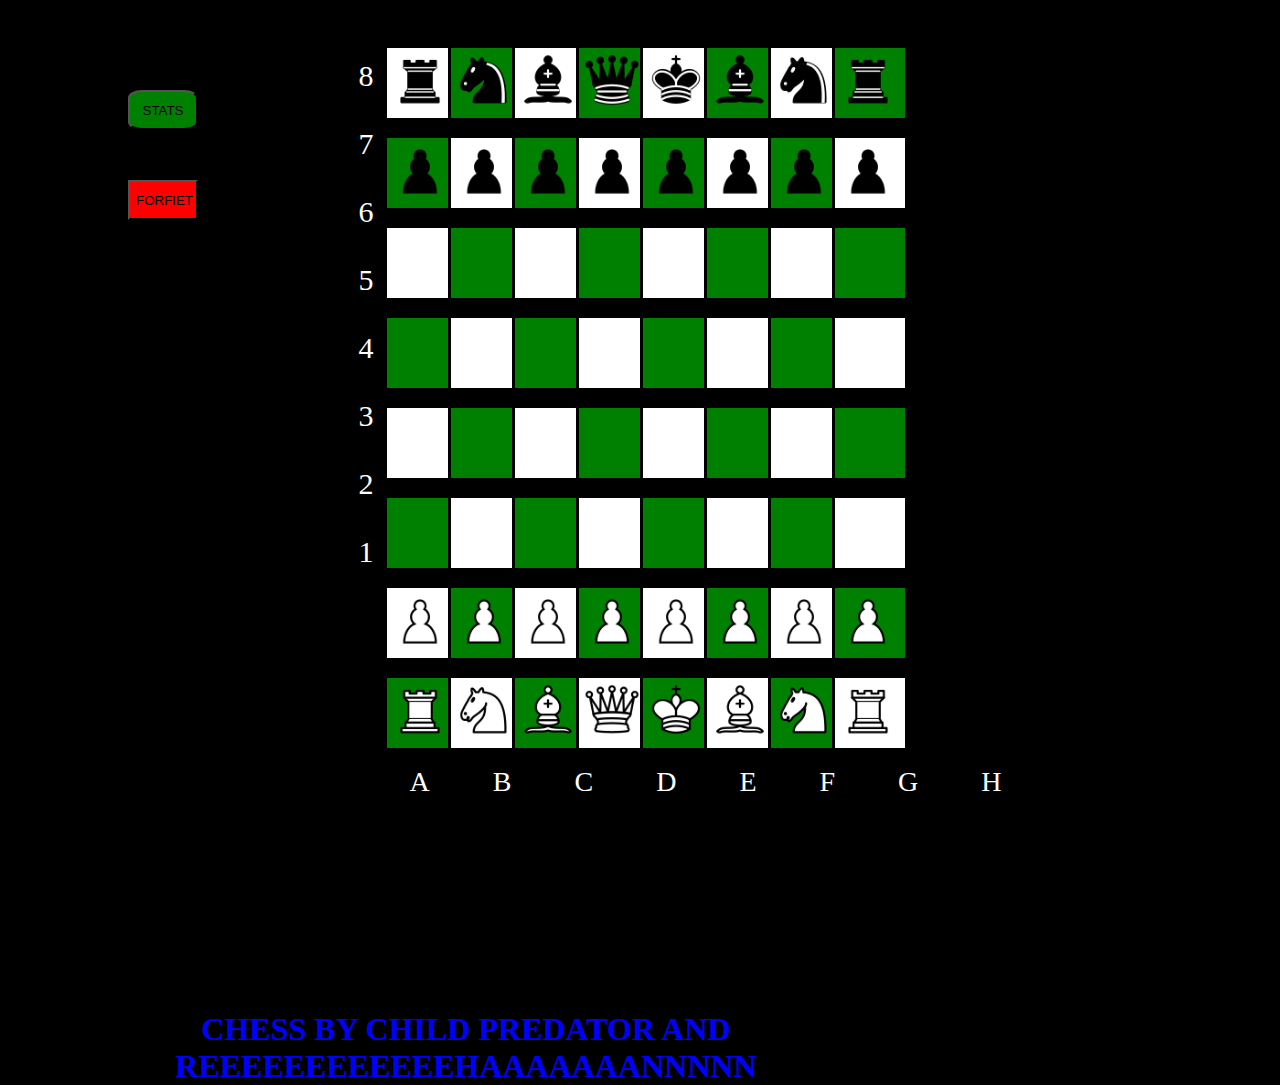
<file: index.html>
<!DOCTYPE html>
<html lang="en">
<head>
  <link rel="stylesheet" href="style.css">
  <meta charset="UTF-8">
  <meta http-equiv="X-UA-Compatible" content="IE=edge">
  <meta name="viewport" content="width=device-width, initial-scale=1.0">
  <title>PREDATOR CHESS BY THE BEST DEVELOPERS!</title>
</head>
<body>
  <div class="board">
    <div id='A1'></div>
    <div id='B1'></div>
    <div id='C1'></div>
    <div id='D1'></div>
    <div id='E1'></div>
    <div id='F1'></div>
    <div id='G1'></div>
    <div id='H1'></div>
    
    <div id='A2'></div>
    <div id='B2'></div>
    <div id='C2'></div>
    <div id='D2'></div>
    <div id='E2'></div>
    <div id='F2'></div>
    <div id='G2'></div>
    <div id='H2'></div>    

    <div id='A3'></div>
    <div id='B3'></div>
    <div id='C3'></div>
    <div id='D3'></div>
    <div id='E3'></div>
    <div id='F3'></div>
    <div id='G3'></div>
    <div id='H3'></div>

    <div id='A4'></div>
    <div id='B4'></div>
    <div id='C4'></div>
    <div id='D4'></div>
    <div id='E4'></div>
    <div id='F4'></div>
    <div id='G4'></div>
    <div id='H4'></div>

    <div id='A5'></div>
    <div id='B5'></div>
    <div id='C5'></div>
    <div id='D5'></div>
    <div id='E5'></div>
    <div id='F5'></div>
    <div id='G5'></div>
    <div id='H5'></div>

    <div id='A6'></div>
    <div id='B6'></div>
    <div id='C6'></div>
    <div id='D6'></div>
    <div id='E6'></div>
    <div id='F6'></div>
    <div id='G6'></div>
    <div id='H6'></div>

    <div id='A7'></div>
    <div id='B7'></div>
    <div id='C7'></div>
    <div id='D7'></div>
    <div id='E7'></div>
    <div id='F7'></div>
    <div id='G7'></div>
    <div id='H7'></div>

    <div id='A8'></div>
    <div id='B8'></div>
    <div id='C8'></div>
    <div id='D8'></div>
    <div id='E8'></div>
    <div id='F8'></div>
    <div id='G8'></div>
    <div id='H8'></div>

    <h1>CHESS BY CHILD PREDATOR AND REEEEEEEEEEEEHAAAAAAANNNNN</h1>
    <div id="numberDiv"></div>
    <div id="letterDiv"></div>

    <div id='forfiet'>
      <button id="forfietButton">FORFIET</button>
    </div>

    
    <div class="popup" id="popup-1">
      <div class="overlay"></div>
      <div class="content">
          <p id="stats">REEHAN IS A MIDGET</p>
      </div>
    </div>

    <button id="statsButton">STATS</button>

  <script src="chess.js"></script>
  <!-- <script src="test1.js"></script> -->
</body> 
</html>

<!-- im doing ir live in call  lmao what are you watching?? is it drugsthat  my mom is next to me actually?? no joke i LMAO did you hear that  yeah hello/can you her me?
</file>
<file: style.css>
body{
    background-color: black;
} 
h1 {
    margin-top: 1000px;
    color: blue;
    text-align: center;
}

.board {
    /* margin-left: 600px; */
    margin-left: 'auto';
    border: 3px solid black;
    height:  900px; 
    width: 910px; 
    cursor: pointer; 
    /* position: fixed; */
}
#statsButton {
    border-radius: 20%;
    width: 10px;
    height: 10px;

}

#A1, #A2, #A3, #A4, #A5,  #A6, #A7, #A8, #B1, #B2, #B3, #B4, #B5, #B6, #B7, #B8, #C1, #C2, #C3, #C4, #C5, #C6, #C7, #C8, #D1, #D2, #D3, #D4, #D5, #D6, #D7, #D8, #E1,#E2, #E3, #E4, #E5, #E6, #E7, #E8, #F1, #F2, #F3, #F4, #F5, #F6, #F7, #F8, #G1, #G2, #G3, #G4, #G5, #G6, #G7, #G8, #H1, #H2, #H3, #H4, #H5, #H6, #H7, #H8 { 
    height: 107.5px; 
    width: 107.5px;
    border: 3px solid black;
    position: absolute;
}


.popup .overlay {
  position: fixed;
  top: 0px;
  left: 0px;
  width: 100vw;
  height: 100vh;
  background: rgba(0,0,0,0.7);
  z-index: 1;
  display: none;
}

.popup .content {
  position: absolute;
  top: 50%;
  left: 50%;
  transform: translate(-50%, -50%) scale(0);
  background: rgb(255, 1, 234);
  width: 450px;
  height: 220px;
  z-index: 2;
  text-align: center;
  padding: 20px;
  box-sizing: border-box;
  font-size: 25px;
}

.popup.active .overlay {
  display: block;
}

.popup.active .content {
  transition: all 300ms ease-in-out;
  transform: translate(-50%, -50%) scale(1);
}
</file>
